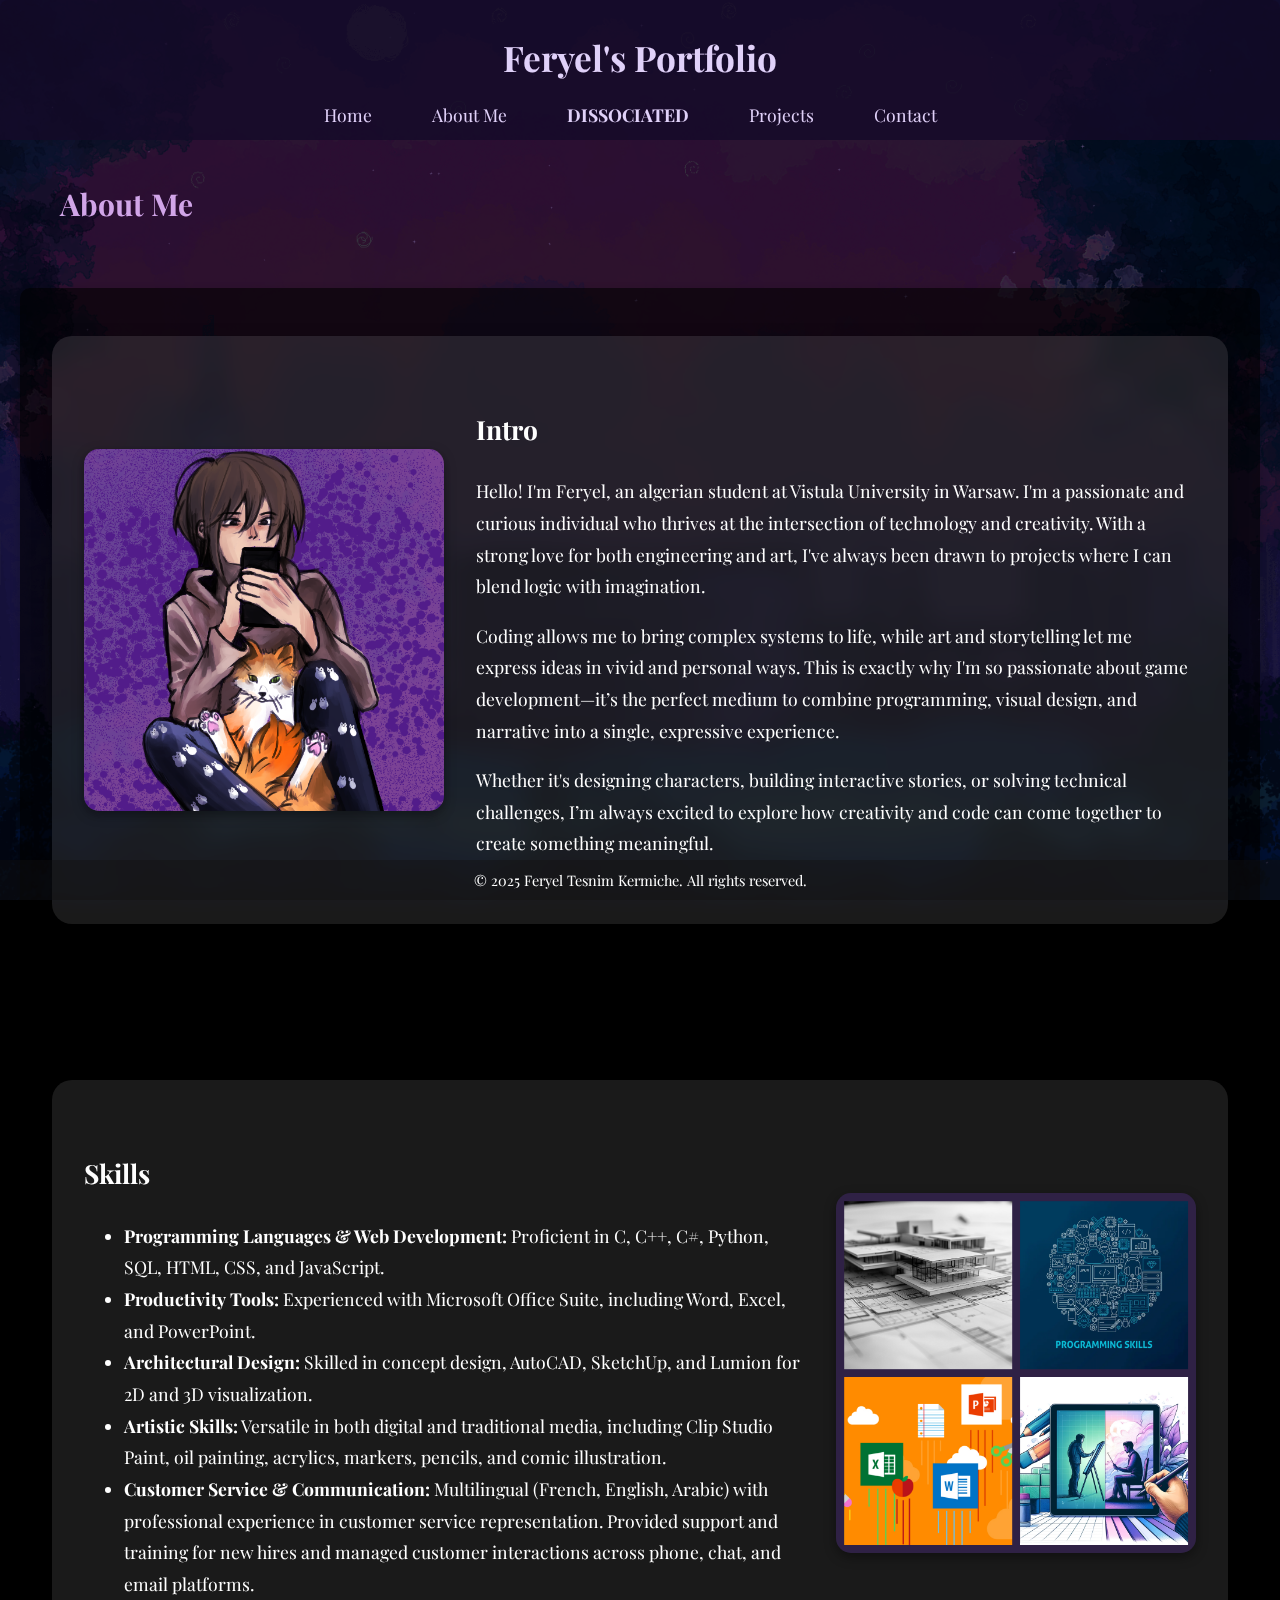
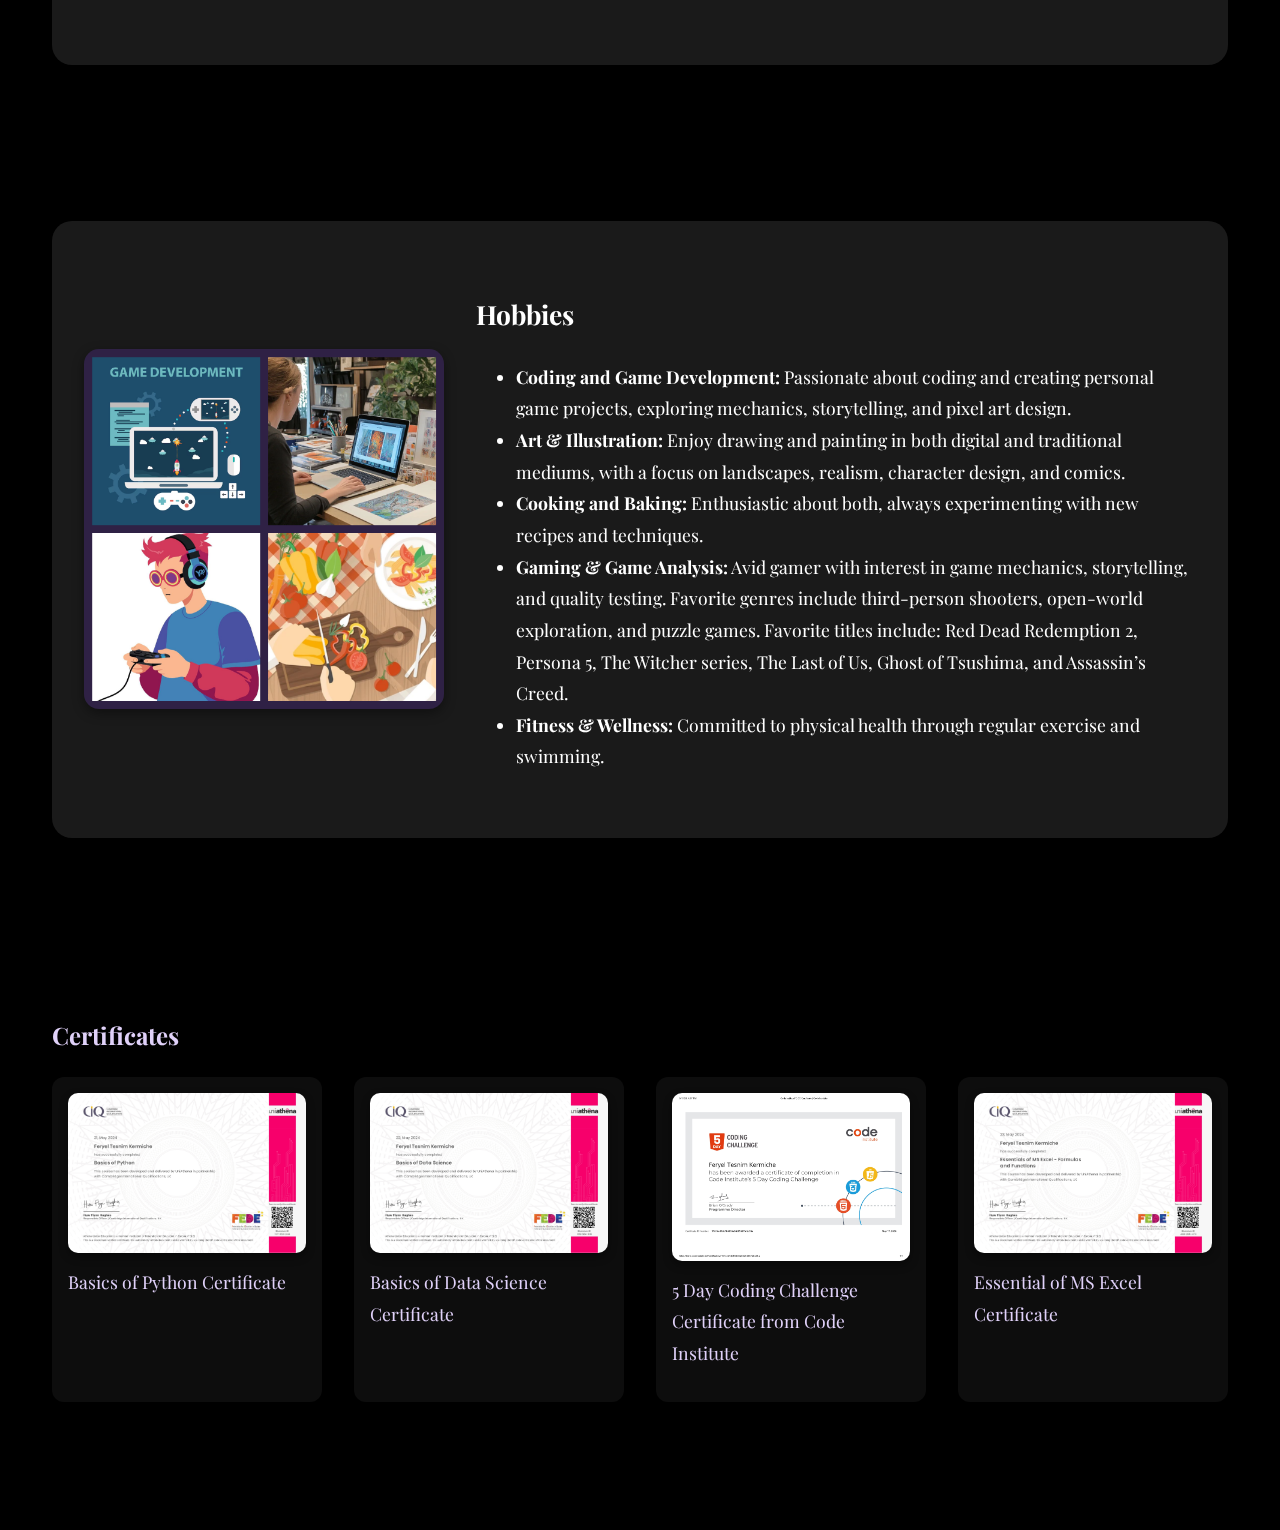
<file: about.html>
<!DOCTYPE html>
<html lang="en">
<head>
  <meta charset="UTF-8" />
  <meta name="viewport" content="width=device-width, initial-scale=1" />
  <link rel="stylesheet" href="style.css" />
  <link href="https://fonts.googleapis.com/css2?family=Playfair+Display&display=swap" rel="stylesheet">

  <title>About Me - Portfolio</title>
</head>
<body>
  <canvas id="particle-canvas"></canvas>

    <header class="banner">
        <div class="banner-content">
            <h1>Feryel's Portfolio</h1>
                <nav>
                  <a href="index.html" class="nav-link">Home</a>
                  <a href="about.html" class="nav-link">About Me</a>
                  <a href="dissociated.html" class="nav-link" style="font-weight: bold;">DISSOCIATED</a>
                  <a href="projects.html" class="nav-link">Projects</a>
                  <a href="contact.html" class="nav-link">Contact</a>
                </nav>
        </div>
    </header>

  <main>
    <h1>About Me</h1>

    <section class="content-box">
      <div class="content">
        <div class="text">
          <h2>Intro</h2>
            <p>
              Hello! I'm Feryel, an algerian student at Vistula University in Warsaw. I'm a passionate and curious individual who thrives at the intersection of technology and creativity. With a strong love for both engineering and art, I've always been drawn to projects where I can blend logic with imagination.
            </p>
            <p>
              Coding allows me to bring complex systems to life, while art and storytelling let me express ideas in vivid and personal ways. This is exactly why I'm so passionate about game development—it’s the perfect medium to combine programming, visual design, and narrative into a single, expressive experience.
            </p>
            <p>
              Whether it's designing characters, building interactive stories, or solving technical challenges, I’m always excited to explore how creativity and code can come together to create something meaningful.
            </p>
        </div>
        <div class="image">
          <img src="images/intro.png" alt="Intro image">
        </div>
      </div>

    </section>

    <section class="content-box">
      <div class="content">
        <div class="text">
          <h2>Skills</h2>
          <ul>
            <li><strong>Programming Languages & Web Development:</strong> Proficient in C, C++, C#, Python, SQL, HTML, CSS, and JavaScript.</li>
            <li><strong>Productivity Tools:</strong> Experienced with Microsoft Office Suite, including Word, Excel, and PowerPoint.</li>
            <li><strong>Architectural Design:</strong> Skilled in concept design, AutoCAD, SketchUp, and Lumion for 2D and 3D visualization.</li>
            <li><strong>Artistic Skills:</strong> Versatile in both digital and traditional media, including Clip Studio Paint, oil painting, acrylics, markers, pencils, and comic illustration.</li>
            <li><strong>Customer Service & Communication:</strong> Multilingual (French, English, Arabic) with professional experience in customer service representation. Provided support and training for new hires and managed customer interactions across phone, chat, and email platforms.</li>
          </ul>

        </div>

        <div class="image">
          <img src="images/skills.png" alt="Skills image">
        </div>

      </div>

        
    </section>

    <section class="content-box">
      <div class="content">
        <div class="text">
          <h2>Hobbies</h2>
           <ul>
            <li><strong>Coding and Game Development:</strong> Passionate about coding and creating personal game projects, exploring mechanics, storytelling, and pixel art design.</li>
            <li><strong>Art & Illustration:</strong> Enjoy drawing and painting in both digital and traditional mediums, with a focus on landscapes, realism, character design, and comics.</li>
            <li><strong>Cooking and Baking:</strong> Enthusiastic about both, always experimenting with new recipes and techniques.</li>
            <li><strong>Gaming & Game Analysis:</strong> Avid gamer with interest in game mechanics, storytelling, and quality testing. Favorite genres include third-person shooters, open-world exploration, and puzzle games. Favorite titles include: Red Dead Redemption 2, Persona 5, The Witcher series, The Last of Us, Ghost of Tsushima, and Assassin’s Creed.</li>
            <li><strong>Fitness & Wellness:</strong> Committed to physical health through regular exercise and swimming.</li>
          </ul>
        </div>

        <div class="image">
          <img src="images/hobbies.png" alt="Hobbies image">
        </div>

      </div>

        
    </section>

    <section class="content-box">
      
      <h2>Certificates</h2>
      <div class="gallery-grid">
        <div class="gallery-item">
          <img src="images/python.jpg" alt="Python Certificate">
          <p class="gallery-title">Basics of Python Certificate</p>
        </div>
        <div class="gallery-item">
          <img src="images/datascience.jpg" alt="Data Science Certificate">
          <p class="gallery-title">Basics of Data Science Certificate</p>
        </div>
        <div class="gallery-item">
          <img src="images/FDCC.jpg" alt="Code Challenge">
          <p class="gallery-title">5 Day Coding Challenge Certificate from Code Institute</p>
        </div>
        <div class="gallery-item">
          <img src="images/essentialsMSEXCEL.jpg" alt="Excel Essentials">
          <p class="gallery-title">Essential of MS Excel Certificate</p>
        </div>
        <!-- Add more items as needed -->
      </div>
      
        

        
    </section>
  </main>

  <script src="script.js"></script>

  <footer class="site-footer">
    &copy; 2025 Feryel Tesnim Kermiche. All rights reserved.
  </footer>
</body>
</html>
</file>
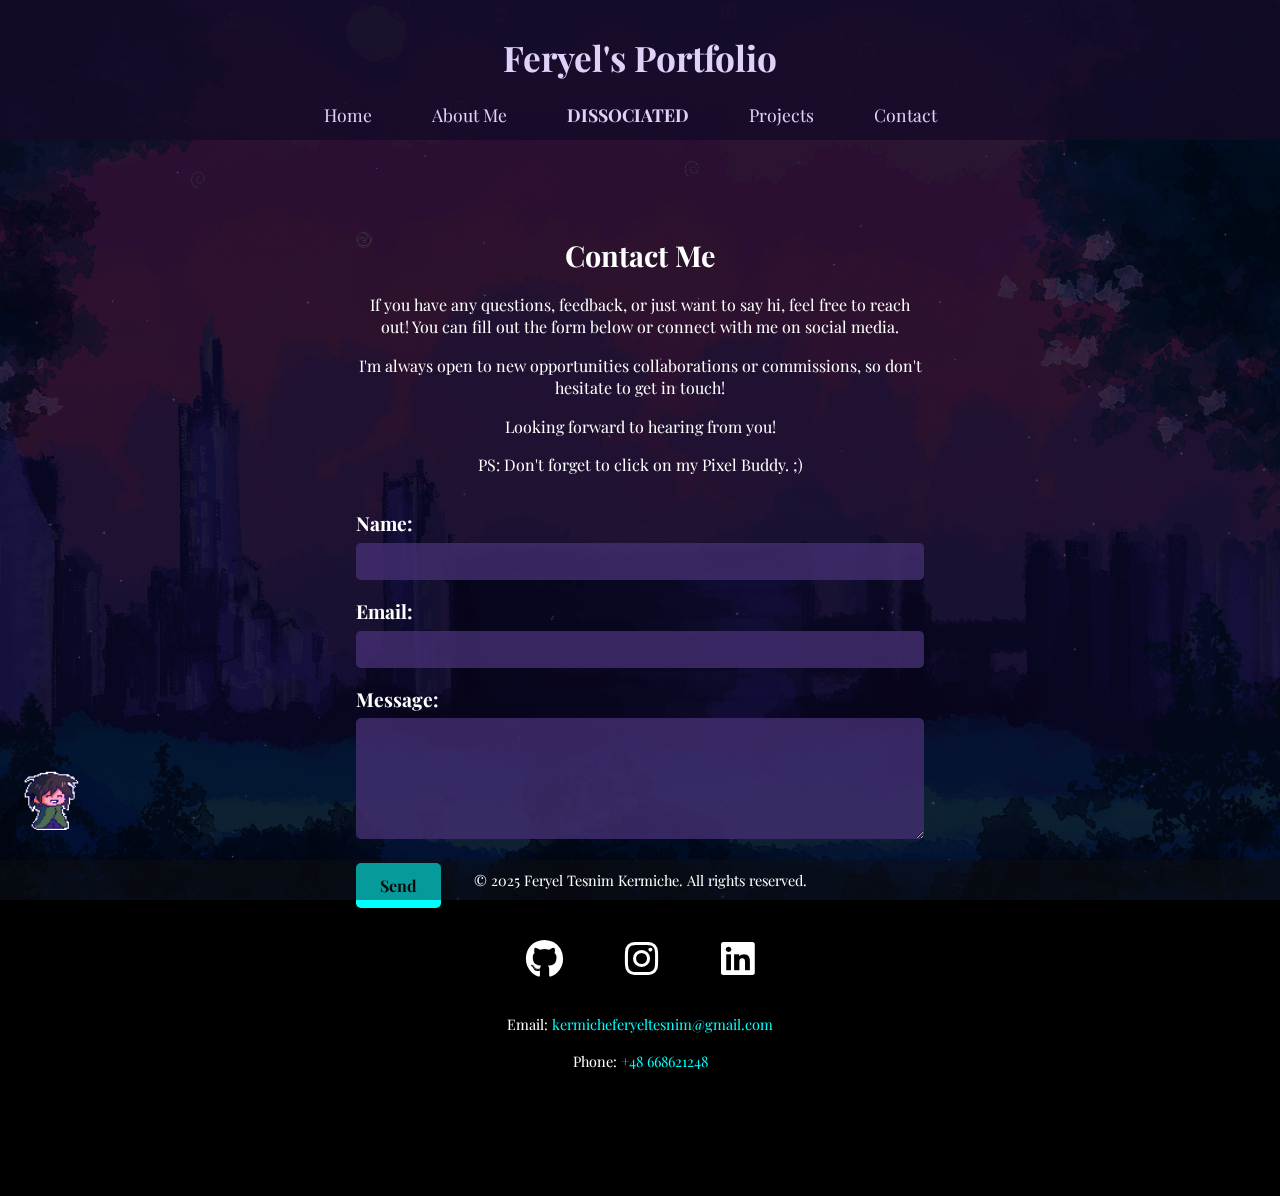
<file: contact.html>
<!DOCTYPE html>
<html lang="en">
<head>
  <meta charset="UTF-8" />
  <meta name="viewport" content="width=device-width, initial-scale=1" />
  <link rel="stylesheet" href="style.css" />
  <link href="https://fonts.googleapis.com/css2?family=Playfair+Display&display=swap" rel="stylesheet">
  <link
  rel="stylesheet"
  href="https://cdnjs.cloudflare.com/ajax/libs/font-awesome/6.4.0/css/all.min.css"/>
  


  <title>Contact - Portfolio</title>
</head>
<body>
  <div class="page-wrapper">
    <canvas id="particle-canvas"></canvas>

      <header class="banner">
          <div class="banner-content">
              <h1>Feryel's Portfolio</h1>
                  <nav>
                    <a href="index.html" class="nav-link">Home</a>
                    <a href="about.html" class="nav-link">About Me</a>
                    <a href="dissociated.html" class="nav-link" style="font-weight: bold;">DISSOCIATED</a>
                    <a href="projects.html" class="nav-link">Projects</a>
                    <a href="contact.html" class="nav-link">Contact</a>
                  </nav>
          </div>
      </header>

    <main>
      <section class="contact-section">
        <h2>Contact Me</h2>
        <div class="contact-intro">
          <p>If you have any questions, feedback, or just want to say hi, feel free to reach out! You can fill out the form below or connect with me on social media.</p>
          <p>I'm always open to new opportunities collaborations or commissions, so don't hesitate to get in touch!</p>
          <p>Looking forward to hearing from you!</p>
          <p>PS: Don't forget to click on my Pixel Buddy. ;)</p>
        </div>

        
        <form id="contact-form" action="https://formspree.io/f/mpwdnlqp" method="POST">

          <label for="name">Name:</label>
          <input type="text" id="name" name="name" required />
          
          <label for="email">Email:</label>
          <input type="email" id="email" name="email" required />
          
          <label for="message">Message:</label>
          <textarea id="message" name="message" rows="5" required></textarea>
          
          <button type="submit">Send</button>
        </form>
        
        <div class="social-icons">
          <a href="https://github.com/FeryelDell" target="_blank" aria-label="GitHub">
            <i class="fa-brands fa-github fa-2x"></i>
          </a>
          <a href="https://www.instagram.com/feryel_dell/?hl=en" target="_blank" aria-label="Instagram">
            <i class="fa-brands fa-instagram fa-2x"></i>
          </a>
          <a href="https://www.linkedin.com/in/feryel-tesnim-kermiche-a16869247/" target="_blank" aria-label="LinkedIn">
            <i class="fa-brands fa-linkedin fa-2x"></i>
          </a>
        </div>


        <div class="contact-info">
          <p>Email: <a href="mailto:kermicheferyeltesnim@gmail.com">kermicheferyeltesnim@gmail.com</a></p>
          <p>Phone: <a href="tel:+48 668621248">+48 668621248</a></p>
        </div>


        <img id="pixel-character" src="pixel-character.png" alt="Pixel Buddy" />
        <div id="chat-bubble" style="display:none;"></div>


      </section>
    </main>

    
    <script src="script2.js"></script>
  </div>
  <footer class="site-footer">
      &copy; 2025 Feryel Tesnim Kermiche. All rights reserved.
  </footer>

</body>
</html>
</file>
<file: style.css>
/* Reset and box-sizing */
*,
*::before,
*::after {
  box-sizing: border-box;
}

/* Body background and font setup */
body {
  font-family: 'Playfair Display', Georgia, serif;
  font-size: 14px; /* default base size */
  line-height: 1.6;
  color: #e0d1f9; /* your theme color */
  background-color: #000; /* optional background */
  margin: 0;
  padding: 0;
  background-image: url('images/darkwarsawwallpaper.png');
  background-size: cover;
  background-position: center;
  background-repeat: no-repeat;
  background-attachment: fixed;
  color: #e0d1f9;
}

/* Header (if used separately) */
header {
  background: #333;
  padding: 10px 20px;
}

/* Banner with name and navigation */
.banner {
  background-color: rgba(20, 10, 40, 0.8);
  color: #e0d1f9;
  padding: 30px 0 30px 0; /* top and bottom padding */
  width: 100%;
  position: fixed;
  top: 0;
  left: 0;
  box-sizing: border-box;
  z-index: 1000;
  text-align: center;
  height: 140px; /* increased height */
  transition: background-color 0.3s ease;
}




/* Name heading */
.banner h1 {
  margin: 0 0 15px;
  font-weight: bold;
  font-size: 2.2rem;
}

/* Navigation */
.banner nav {
  display: flex;
  justify-content: center;
  gap: 40px;
  font-size: 1.1rem;
}

.banner nav a {
  color: #e0d1f9;
  text-decoration: none;
  font-weight: normal;
  transition: color 0.3s ease;
}

.banner nav a:hover,
.banner nav a.active {
  text-decoration: underline;
  color: #a763d4;
}

/* Content wrapper */
.banner-content {
  max-width: 900px;
  margin: 0 auto;
  padding: 0 20px;
}

/* Main content box */
main {
  padding-top: 120px; /* Adjust to match banner height */
  margin-top: 160px;
  max-width: 1600px;
  width: 100%;
  margin: 0 auto;
  padding: 160px 20px 20px 20px; /* top padding to push below fixed banner */
  box-sizing: border-box;
  background: rgba(0, 0, 0, 0.5);
  border-radius: 8px;
  box-shadow: 0 4px 8px rgba(0, 0, 0, 0.1);
  color: #d1a5e8;
  box-shadow: 0 4px 8px rgba(0,0,0,0.1);
  font-size: 1.2rem;
}

main > h1 {
  padding-left: 40px;
  font-size: 30px;
}
/* Navigation link styles */
nav a {
  color: #e0d1f9;
  text-decoration: none;
  margin-right: 20px;
  font-weight: bold;
}

nav a.active {
  text-decoration: underline;
  color: #a763d4;
}

nav a:hover {
  text-decoration: underline;
  color: #ddd; /* or whatever hover color you want */
}


.nav-link {
  color: #e0d1f9;
  text-decoration: none;
  font-weight: normal;
  transition: color 0.3s ease;
}

.nav-link:hover,
.nav-link.active {
  text-decoration: underline;
  color: #a763d4;
}

.content-box {
  font-family: 'Playfair Display', Georgia, serif;
  font-size: 1rem;
  line-height: 1.8;
  color: #e0d1f9;
  padding: 3rem 2rem;
  background-color: rgba(0, 0, 0, 0.6);
  border-radius: 10px;
  max-width: 1500px;
  margin: 60px auto; /* adds space between sections */
  box-shadow: 0 4px 12px rgba(0,0,0,0.2);
  margin: 60px auto;
  height: 100%;
  overflow:hidden;
}




/* Second section: image left, text right */
.content-box:nth-child(odd) .content {
  flex-direction: row;
}


.content-box:nth-child(even) .content {
  flex-direction: row-reverse;
}

.content {
  display: flex;
  flex-direction: row;
  align-items: center;
  justify-content: space-between;
  gap: 2rem;
  width: 100%;
  max-width: 100%; /* Wider box */
  background-color: rgba(255, 255, 255, 0.1);
  backdrop-filter: blur(12px);
  padding: 2rem;
  border-radius: 20px;
  box-shadow: 0 8px 20px rgba(0, 0, 0, 0.3);
}


.text {
  flex: 2;
  font-size: 1.1rem;
  color: #fff;
  padding: 1rem 0; /* Add this to control vertical spacing */
}

.image {
  flex: 1;
  display: flex;
  justify-content: center;
  align-items: center;
  height: 100%;
}

.image img {
  width: 100%;
  max-width: none;
  height: auto;
  border-radius: 15px;
  box-shadow: 0 4px 12px rgba(0, 0, 0, 0.4);
}

@media (max-width: 700px) {
  .content {
    flex-direction: column !important;
    text-align: center;
  }
  
  .image img {
    max-width: 80%;
    margin: 0 auto;
  }
}
.banner nav a {
  font-size: 1.1rem !important; /* Force consistent font size */
}
.banner nav {
  font-size: 1.1rem !important; /* Force consistent font size */
}



.gallery-section {
  padding: 3rem 2rem;
  max-width: 1400px;
  margin: 0 auto;
  text-align: center;
}

.gallery-section h2 {
  font-size: 2rem;
  margin-bottom: 2rem;
  color: #e0d1f9;
}

.gallery-grid {
  display: grid;
  grid-template-columns: repeat(auto-fit, minmax(250px, 1fr));
  gap: 2rem;
}

.gallery-item {
  background-color: rgba(255, 255, 255, 0.05);
  padding: 1rem;
  border-radius: 12px;
  box-shadow: 0 4px 8px rgba(0,0,0,0.3);
  transition: transform 0.3s ease;
}

.gallery-item:hover {
  transform: scale(1.03);
}

.gallery-item img {
  width: 100%;
  max-width: 250px;  /* caps image size */
  height: auto;
  border-radius: 10px;
  box-shadow: 0 4px 8px rgba(0,0,0,0.4);
  object-fit: cover; /* helps keep aspect ratio tidy */
  display: block;
  margin: 0 auto;
}


.gallery-title {
  margin-top: 0.8rem;
  font-size: 1.1rem;
  color: #e0d1f9;
}

.github-link {
  color: #b366ff; /* or any color you like */
  font-weight: bold; /* optional */
}

.image-gallery {
  display: grid;
  grid-template-columns: repeat(2, 1fr); /* 2 columns */
  gap: 20px; /* space between images */
  max-width: 600px; /* adjust width as needed */
  margin: 0 auto; /* center the gallery */
}

.image-gallery img {
  width: 100%;
  height: auto;
  border-radius: 8px;
  box-shadow: 0 4px 10px rgba(0,0,0,0.3);
  object-fit: cover;
}


.image-gallery img:hover {
  transform: scale(1.05);
  transition: transform 0.3s ease;
}

.image-gallery.stacked-images {
  display: flex;
  flex-direction: column;  /* stack images vertically */
  gap: 1rem;
  align-items: center;
}

.image-gallery.stacked-images img {
  width: 100%;
  max-width: 400px;
  height: auto;
  border-radius: 15px;
  box-shadow: 0 4px 12px rgba(0, 0, 0, 0.4);
}


@media (max-width: 700px) {
  .image-gallery {
    flex-wrap: wrap; /* allow wrapping on small screens */
    justify-content: center;
  }

  .image-gallery img {
    max-height: 120px;
    flex: 1 1 45%; /* two images per row */
    margin-bottom: 10px;
  }
}

/*wide images section*/

/* Wide images section layout */
.content-box.wide-images .content {
  display: flex;
  gap: 2rem;
  flex-wrap: wrap;
  align-items: flex-start;
}

/* Text takes 1/3 width */
.content-box.wide-images .text {
  flex: 1;
  min-width: 250px;
}

/* Image container takes 2/3 width */
.content-box.wide-images .image {
  flex: 2;
}

/* Grid for images: 2 per row */
.wide-images .image-gallery {
  display: grid;
  grid-template-columns: repeat(3, 1fr); 
  gap: 1rem;
  width: 100%;
  max-width: 900px; /* optional max width to control overall gallery size */
  margin: 0 auto;
}


/* Image styling */
.wide-images .image-gallery img {
  width: 100%;
  height: auto;
  max-height: 250px;
  max-width: 1200px;
  border-radius: 10px;
  object-fit: cover;
  box-shadow: 0 2px 6px rgba(0,0,0,0.1);
  display: block;
}


/* Layout: text + image split */
.architecture-gallery .content {
  display: flex;
  gap: 20px;
  align-items: flex-start;
}

.architecture-gallery .text {
  flex: 1; /* 1/3 */
}

.architecture-gallery .image {
  flex: 2; /* 2/3 */
}

.architecture-gallery .image-gallery {
  display: grid;
  grid-template-columns: repeat(2, 1fr);
  gap: 15px;
  width: 100%;
  max-width: 900px;
  margin: 0 auto;
}

/* Style all images */
.architecture-gallery .image-gallery img {
  width: 100%;
  height: auto;
  object-fit: cover;
  border-radius: 10px;
  display: block;
}

/* Center and enlarge the 3rd image only */
.architecture-gallery .image-gallery img:nth-child(3) {
  grid-column: 1 / -1;       /* span across both columns */
  justify-self: center;      /* center horizontally */
  align-self: center;        /* center vertically (just in case) */
  width: auto;               /* natural width */
  max-width: 90%;            /* limits width */
  height: auto;              /* auto height */
  object-fit: contain;       /* no cropping */
  margin: 0 auto;            /* ensure it's centered in block layout */
}

#particle-canvas {
  position: fixed;
  top: 0;
  left: 0;
  z-index: -1;
  width: 100%;
  height: 100%;
  pointer-events: none;
}


/*contact form*/

.contact-section {
  max-width: 600px;
  margin: 2rem auto;
  padding: 1rem;
  font-family: 'Playfair Display', serif;
  color: white;
}

.contact-section h2 {
  text-align: center;
  margin-bottom: 1rem;
}

#contact-form label {
  display: block;
  margin-top: 1rem;
  font-weight: bold;
}

#contact-form input,
#contact-form textarea {
  width: 100%;
  padding: 0.5rem;
  margin-top: 0.25rem;
  border-radius: 5px;
  border: none;
  font-size: 1rem;
}

#contact-form button {
  margin-top: 1rem;
  padding: 0.75rem 1.5rem;
  background-color: #00ffff;
  border: none;
  border-radius: 5px;
  font-weight: bold;
  cursor: pointer;
  color: #000;
  transition: background-color 0.3s ease;
}

#contact-form button:hover {
  background-color: #00bfbf;
}

.social-icons {
  margin-top: 2rem;
  display: flex;
  justify-content: center;
  gap: 2rem;
}

.social-icons a {
  color: white;
  margin: 0 15px;
  transition: color 0.3s ease;
  text-decoration: none;
}

.social-icons a:hover {
  color: #00ffff;
}

/* Add subtle focus outlines for accessibility */
#contact-form input:focus,
#contact-form textarea:focus {
  outline: 2px solid #00ffff;
  outline-offset: 2px;
}

/* Smooth transition for inputs */
#contact-form input,
#contact-form textarea {
  transition: box-shadow 0.3s ease;
}

/* Add a subtle shadow on input focus */
#contact-form input:focus,
#contact-form textarea:focus {
  box-shadow: 0 0 5px #00ffff;
}

/* Responsive tweaks */
@media (max-width: 400px) {
  #contact-form button {
    width: 100%;
    padding: 1rem;
  }
}


html, body {
  height: 100%;
  margin: 0;
  padding: 0;
}

.page-wrapper {
  min-height: 100%;
  padding-bottom: 40px; /* height of footer */
  box-sizing: border-box;
}

.site-footer {
  height: 40px;
  line-height: 40px;
  position: fixed;
  bottom: 0;
  left: 0;
  width: 100%;
  background-color: #1111116c; /* or transparent if you want */
  color: white;
  text-align: center;
  font-size: 0.9rem;
  z-index: 1000;
}


.contact-intro {
  max-width: 600px;   /* optional, to limit width */
  margin: 0 auto 2rem auto;  /* centers and adds bottom margin */
  text-align: center;  /* center-align text */
  font-size: 1rem;   /* smaller font size */
  line-height: 1.4;    /* comfortable line spacing */
  color: #fff;         /* keep text white or change as needed */
}


.contact-info {
  text-align: center;
  font-size: 0.9rem;
  margin-top: 2rem;
  color: #fff;
}

.contact-info a {
  color: #00ffff;
  text-decoration: none;
  transition: color 0.3s ease;
}

.contact-info a:hover {
  color: #00bfbf;
}

/*pixel character*/

#pixel-character {
  position: fixed;        /* fixed relative to viewport */
  bottom: 70px;           /* 70px above the bottom (footer area) */
  left: 20px;             /* 20px from the left edge */
  width: 64px;
  height: 64px;
  cursor: pointer;
  z-index: 1000;          /* on top of everything */
}

#chat-bubble {
  position: fixed;
  bottom: 140px;          /* chat bubble just above pixel buddy */
  left: 20px;
  transform: none;        /* no horizontal centering */
  background: rgba(0,0,0,0.8);
  color: white;
  padding: 8px 12px;
  border-radius: 8px;
  max-width: 220px;
  font-family: monospace;
  display: none;
  white-space: normal;
  z-index: 1100;
  pointer-events: none;
}


/* Ensure input fields and textareas match theme */
input, textarea, select {
  color: #e0d1f9;
  background-color: rgba(68, 46, 112, 0.8);
  border: 1px solid #a186f8;
  border-radius: 8px;
  padding: 0.5rem;
  font-family: 'Playfair Display', serif;
}

input::placeholder, textarea::placeholder {
  color: #cbbbe8;
  opacity: 0.7;
}

input:focus, textarea:focus {
  outline: none;
  border-color: #c9a0ff;
  box-shadow: 0 0 6px rgba(170, 120, 255, 0.5);
}

/* Style submit and button elements */
button, input[type="submit"] {
  background-color: #4b297d;
  color: #e0d1f9;
  border: none;
  padding: 0.5rem 1rem;
  font-size: 1rem;
  border-radius: 10px;
  cursor: pointer;
  font-family: 'Playfair Display', serif;
  transition: background-color 0.3s ease;
}

button:hover, input[type="submit"]:hover {
  background-color: #6f4ad1;
}

@media (max-width: 700px) {
  .banner {
    height: 100px;
    padding: 10px 0;
  }
  .banner h1 {
    font-size: 1.5rem;
    margin-bottom: 8px;
  }
  .banner nav {
    flex-wrap: wrap;
    gap: 20px;
    justify-content: center;
    font-size: 1rem;
  }
  .banner nav a {
    margin: 5px 10px;
  }
  .map-section {
    width: 100%;
    max-width: 100%;
    height: auto;
  }
  .map-section img {
    width: 100%;
    height: auto;
  }
  .content-box {
    padding: 1.5rem 1rem;
    margin: 30px auto;
  }

  .modal-content {
    width: 95%;
  }
}


/* ----- Image Modal (Lightbox) ----- */



@keyframes zoom {
  from {transform: scale(0)}
  to {transform: scale(1)}
}


a:focus-visible,
button:focus-visible,
input:focus-visible,
textarea:focus-visible {
  outline: 3px solid #a763d4;
  outline-offset: 3px;
}

@media (max-width: 700px) {
  .text {
    font-size: 1rem; /* or adjust to your liking */
  }
}

/* ----- Final Fixed Modal Style ----- */

.modal {
  display: none; /* JS changes this to flex */
  position: fixed;
  z-index: 10000;
  left: 0;
  top: 0;
  width: 100%;
  height: 100%;
  background-color: rgba(0, 0, 0, 0.9);
  
  /* Centering Logic */
  justify-content: center;
  align-items: center;
  
  /* Smooth Fade */
  animation: fadeIn 0.3s ease;
}

.modal-content {
  position: relative;
  margin: auto;
  display: block;
  max-width: 80%;
  max-height: 80vh;
  width: auto;
  height: auto;
  border: 4px solid #fff;
  border-radius: 5px;
  box-shadow: 0 0 25px rgba(0,0,0,0.8);
  object-fit: contain;
}

.close-btn {
  position: absolute;
  top: 20px;
  right: 40px;
  color: #fff;
  font-size: 50px;
  font-weight: bold;
  cursor: pointer;
  z-index: 10001;
  line-height: 1;
}

@keyframes fadeIn {
  from { opacity: 0; }
  to { opacity: 1; }
}
/* Close button - make sure it stays on top */
.close-btn {
  position: absolute;
  top: 20px;
  right: 40px;
  color: white;
  font-size: 50px;
  cursor: pointer;
  z-index: 10001;
}

/* Next & previous buttons */
.prev, .next {
  z-index: 10005;
  cursor: pointer;
  color: white !important;
  background: rgba(0,0,0,0.2);
  padding: 10px;
  position: absolute;
  top: 50%;
  width: auto;
  padding: 16px;
  margin-top: -22px;
  color: white;
  font-weight: bold;
  font-size: 30px;
  transition: 0.6s ease;
  border-radius: 0 3px 3px 0;
  user-select: none;
  border-radius: 50%;
  z-index: 10002; /* Above the image */
  text-decoration: none;
}

/* Position the "next button" to the right */
.next {
  right: 30px;
  border-radius: 3px 0 0 3px;
}

.prev {
  left: 30px;
}

/* On hover, add a black background color with a little bit see-through */
.prev:hover, .next:hover {
  background-color: rgba(255, 255, 255, 0.1);
  border-radius: 10px;
}
#caption {
    position: absolute;
    bottom: 20px;
    width: 100%;
    text-align: center;
    color: #ccc;
    z-index: 10006;
}
</file>
